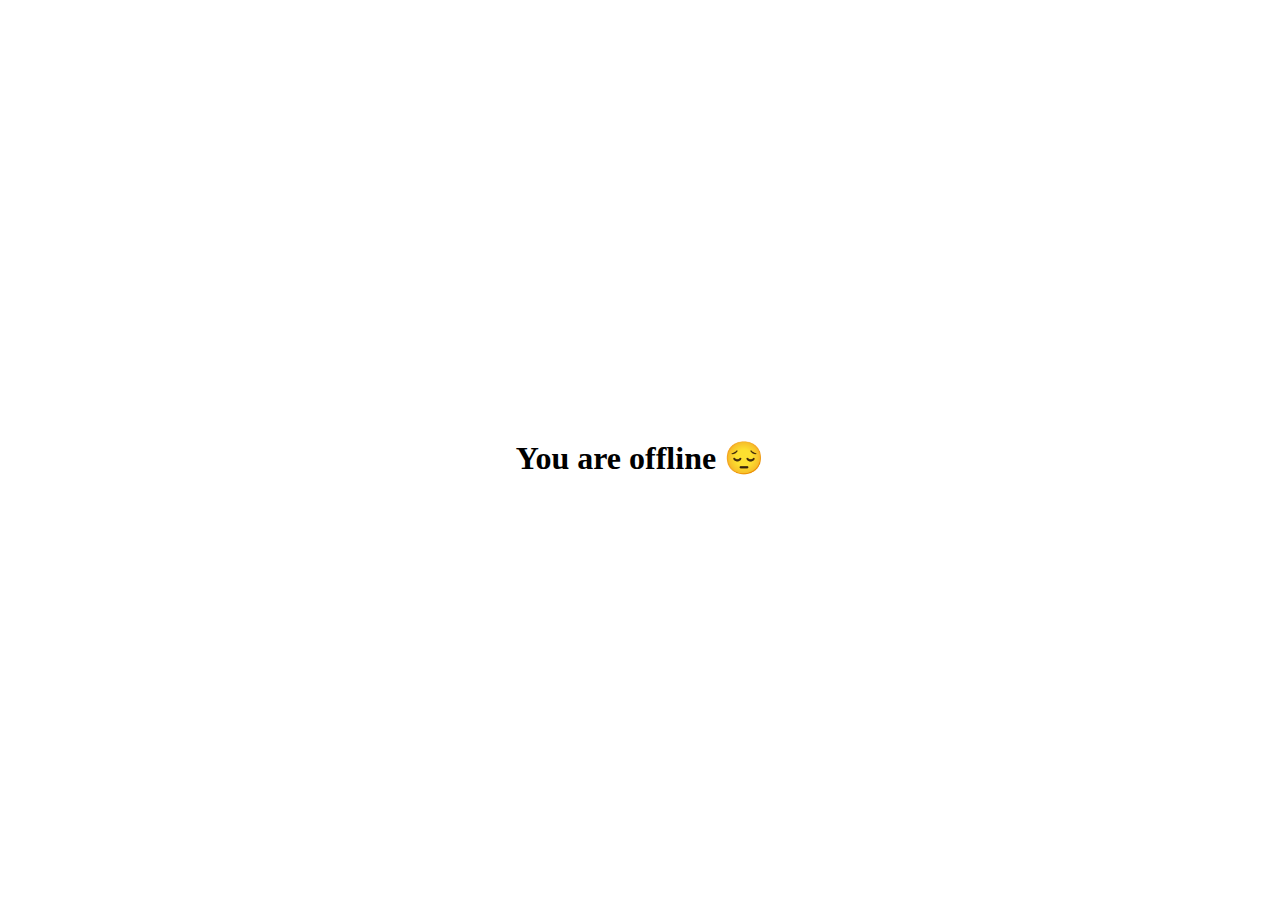
<file: offline.html>
<html lang="en">
<head>
    <meta charset="UTF-8">
    <meta http-equiv="X-UA-Compatible" content="IE=edge">
    <meta name="viewport" content="width=device-width, initial-scale=1.0">
    <title>Offline Page</title>
    <style>
        html, body {
            height: 100%;
        }

        body {
            display: flex;
            align-items: center;
            justify-content: center;
        }
    </style>
</head>
<body >
    <h1>You are offline <span>😔</span></h1>
</body>
</html>
</file>
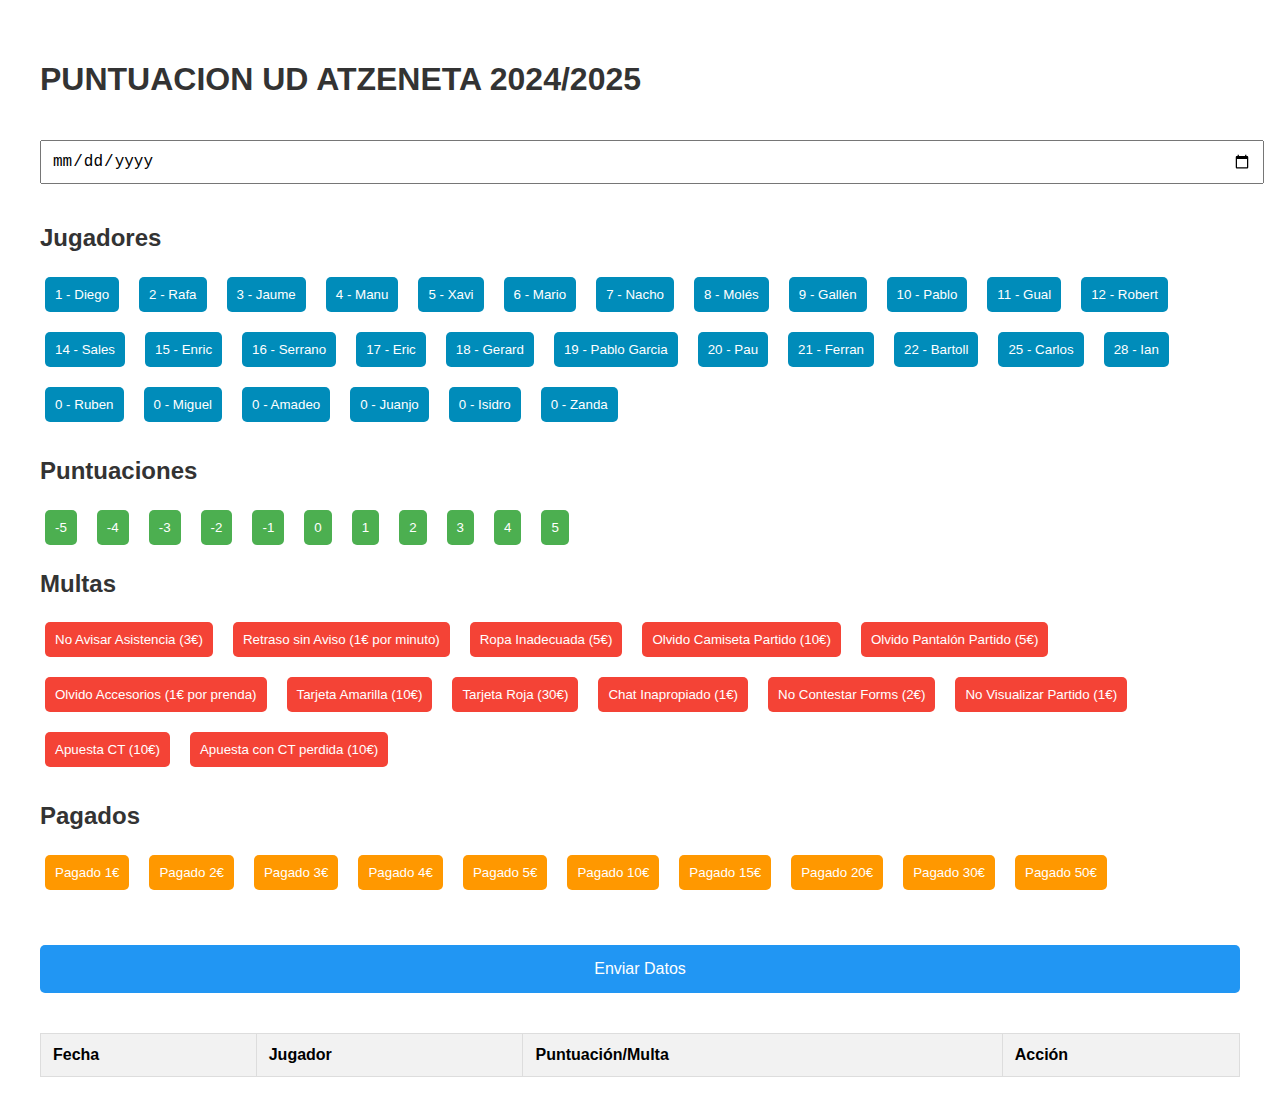
<file: puntuacionesudatzeneta.html>
<!DOCTYPE html>
<html lang="es">
<head>
    <meta charset="UTF-8">
    <meta name="viewport" content="width=device-width, initial-scale=1.0">
    <title>PUNTUACION / MULTAS UD ATZENETA 2024/2025</title>
    <link rel="stylesheet" href="https://cdnjs.cloudflare.com/ajax/libs/font-awesome/6.0.0-beta3/css/all.min.css">
    <style>
        body {
            font-family: Arial, sans-serif;
            margin: 0;
            padding: 20px;
            background-image: url('https://scontent-bcn1-1.cdninstagram.com/v/t39.30808-6/456731251_18013914140618740_328325437954135699_n.jpg?stp=dst-jpg_e35&efg=eyJ2ZW5jb2RlX3RhZyI6ImltYWdlX3VybGdlbi4xNDQweDE0NDAuc2RyLmYzMDgwOC5kZWZhdWx0X2ltYWdlIn0&_nc_ht=scontent-bcn1-1.cdninstagram.com&_nc_cat=104&_nc_ohc=guE5kJHZF6oQ7kNvgH6wSO1&_nc_gid=3469d06b51364c689386c904e6d680e4&edm=APoiHPcAAAAA&ccb=7-5&ig_cache_key=MzQ0MjYwODEwMzU2MTA0MTEyMw%3D%3D.3-ccb7-5&oh=00_AYBKUWvmWPboFhXnXL6coipoVvykGatOA3t4pbtTfnpwCg&oe=6711BCE9&_nc_sid=22de04');
            background-size: cover;
            background-attachment: fixed;
        }
        .contenido {
            background-color: rgba(255, 255, 255, 0.9);
            padding: 20px;
            border-radius: 10px;
            max-width: 1200px;
            margin: 0 auto;
        }
        .btn {
            padding: 10px;
            margin: 5px;
            border: none;
            cursor: pointer;
            border-radius: 5px;
            transition: background-color 0.3s;
        }
        .jugador-btn { background-color: #008CBA; color: white; }
        .jugador-btn.seleccionado { background-color: #45a049; }
        .puntuacion-btn { background-color: #4CAF50; color: white; }
        .multa-btn { background-color: #f44336; color: white; }
        .pagado-btn { background-color: #FF9800; color: white; }
        #enviar-datos {
            background-color: #2196F3;
            color: white;
            padding: 15px 20px;
            margin: 20px 0;
            font-size: 16px;
            width: 100%;
        }
        table {
            border-collapse: collapse;
            width: 100%;
            margin-top: 20px;
        }
        th, td {
            border: 1px solid #ddd;
            padding: 12px;
            text-align: left;
        }
        th { background-color: #f2f2f2; }
        #fecha-entrenamiento {
            margin: 20px 0;
            padding: 10px;
            font-size: 16px;
            width: 100%;
        }
        .borrar-btn {
            color: #f44336;
            cursor: pointer;
        }
        .section {
            margin-bottom: 30px;
        }
        h1, h2 {
            color: #333;
        }
        .btn-container {
            display: flex;
            flex-wrap: wrap;
            gap: 10px;
        }
    </style>
</head>
<body>
    <div class="contenido">
        <h1>PUNTUACION UD ATZENETA 2024/2025</h1>
        <input type="date" id="fecha-entrenamiento" required>

        <div id="jugadores" class="section">
            <h2>Jugadores</h2>
            <div class="btn-container"></div>
        </div>

        <div id="puntuaciones" class="section">
            <h2>Puntuaciones</h2>
            <div id="puntuaciones-botonera" class="btn-container"></div>
            <h2>Multas</h2>
            <div id="multas-botonera" class="btn-container"></div>
        </div>

        <div id="pagados" class="section">
            <h2>Pagados</h2>
            <div class="btn-container"></div>
        </div>

        <button id="enviar-datos" class="btn">Enviar Datos</button>

        <table id="tabla-puntuaciones">
            <thead>
                <tr>
                    <th>Fecha</th>
                    <th>Jugador</th>
                    <th>Puntuación/Multa</th>
                    <th>Acción</th>
                </tr>
            </thead>
            <tbody></tbody>
        </table>
    </div>

    <script>
        const jugadores = [
            { numero: 1, nombre: "Diego" },
            { numero: 2, nombre: "Rafa" },
            { numero: 3, nombre: "Jaume" },
            { numero: 4, nombre: "Manu" },
            { numero: 5, nombre: "Xavi" },
            { numero: 6, nombre: "Mario" },
            { numero: 7, nombre: "Nacho" },
            { numero: 8, nombre: "Molés" },
            { numero: 9, nombre: "Gallén" },
            { numero: 10, nombre: "Pablo" },
            { numero: 11, nombre: "Gual" },
            { numero: 12, nombre: "Robert" }, 
            { numero: 14, nombre: "Sales" },
            { numero: 15, nombre: "Enric" },
            { numero: 16, nombre: "Serrano" },
            { numero: 17, nombre: "Eric" },
            { numero: 18, nombre: "Gerard" },
            { numero: 19, nombre: "Pablo Garcia" },
            { numero: 20, nombre: "Pau" },
            { numero: 21, nombre: "Ferran" },
            { numero: 22, nombre: "Bartoll" },
            { numero: 25, nombre: "Carlos" },
            { numero: 28, nombre: "Ian" },
            { numero: 0, nombre: "Ruben" }, 
            { numero: 0, nombre: "Miguel" },
            { numero: 0, nombre: "Amadeo" },
            { numero: 0, nombre: "Juanjo" },
            { numero: 0, nombre: "Isidro" },
            { numero: 0, nombre: "Zanda" }
        ];

        const multasInfo = [
            { texto: 'No Avisar Asistencia (3€)', multa: 'Incumplimiento Aviso No Asistencia Entrenamiento - 3€' },
            { texto: 'Retraso sin Aviso (1€ por minuto)', multa: 'Incumplimiento horario - 1€' },
            { texto: 'Ropa Inadecuada (5€)', multa: 'Ropa deportiva no adecuada - 5€' },
            { texto: 'Olvido Camiseta Partido (10€)', multa: 'Olvido Camiseta Partido - 10€' },
            { texto: 'Olvido Pantalón Partido (5€)', multa: 'Olvido Pantalón Partido - 5€' },
            { texto: 'Olvido Accesorios (1€ por prenda)', multa: 'Olvido Accesorios - 1€' },
            { texto: 'Tarjeta Amarilla (10€)', multa: 'Tarjeta Amarilla - 10€' },
            { texto: 'Tarjeta Roja (30€)', multa: 'Tarjeta Roja - 30€' },
            { texto: 'Chat Inapropiado (1€)', multa: 'Intervención Fuera de Contexto - 1€' },
            { texto: 'No Contestar Forms (2€)', multa: 'Responsabilidad Individual: No Contestar Forms - 2€' },
            { texto: 'No Visualizar Partido (1€)', multa: 'No Visualizar Partido - 1€' },
            { texto: 'Apuesta CT (10€)', multa: 'Apuesta CT - 10€' },
            { texto: 'Apuesta con CT perdida (10€)', multa: 'Apuesta con CT perdida - 10€' }
        ];

        let jugadoresSeleccionados = [];

        document.addEventListener('DOMContentLoaded', function() {
            crearBotones('#jugadores .btn-container', jugadores, 'jugador-btn', (jugador, boton) => seleccionarJugador(jugador, boton));
            crearBotonesPuntuaciones();
            crearBotones('#multas-botonera', multasInfo, 'multa-btn', (info) => asignarMulta(info.multa));
            crearBotonesPagados();
            document.getElementById('enviar-datos').addEventListener('click', enviarDatos);
        });

        function crearBotones(containerId, items, className, onClick) {
            const container = document.querySelector(containerId);
            items.forEach(item => {
                const boton = document.createElement('button');
                boton.textContent = item.texto || `${item.numero} - ${item.nombre}`;
                boton.classList.add('btn', className);
                boton.onclick = () => onClick(item, boton);
                container.appendChild(boton);
            });
        }

        function seleccionarJugador(jugador, boton) {
            const index = jugadoresSeleccionados.findIndex(j => j.numero === jugador.numero);
            if (index > -1) {
                jugadoresSeleccionados.splice(index, 1);
                boton.classList.remove('seleccionado');
            } else {
                jugadoresSeleccionados.push(jugador);
                boton.classList.add('seleccionado');
            }
        }

        function crearBotonesPuntuaciones() {
            const puntuacionesDiv = document.getElementById('puntuaciones-botonera');
            for (let i = -5; i <= 5; i++) {
                const boton = document.createElement('button');
                boton.textContent = i;
                boton.classList.add('btn', 'puntuacion-btn');
                boton.onclick = () => asignarPuntuacion(i);
                puntuacionesDiv.appendChild(boton);
            }
        }

        function crearBotonesPagados() {
            const pagadosDiv = document.querySelector('#pagados .btn-container');
            [1, 2, 3, 4, 5, 10, 15, 20, 30, 50].forEach(monto => {
                const boton = document.createElement('button');
                boton.classList.add('btn', 'pagado-btn');
                boton.textContent = `Pagado ${monto}€`;
                boton.onclick = () => asignarPago(monto);
                pagadosDiv.appendChild(boton);
            });
        }

        function validarSeleccion() {
            const fechaEntrenamiento = document.getElementById('fecha-entrenamiento').value;
            if (!fechaEntrenamiento) {
                alert('Por favor, selecciona una fecha de entrenamiento.');
                return false;
            }
            if (jugadoresSeleccionados.length === 0) {
                alert('Por favor, selecciona al menos un jugador.');
                return false;
            }
            return true;
        }

        function asignarPuntuacion(puntuacion) {
            if (validarSeleccion()) {
                agregarEntradaTabla(document.getElementById('fecha-entrenamiento').value, puntuacion);
            }
        }

        function asignarMulta(multa) {
            if (validarSeleccion()) {
                agregarEntradaTabla(document.getElementById('fecha-entrenamiento').value, multa);
            }
        }

        function asignarPago(monto) {
            if (validarSeleccion()) {
                agregarEntradaTabla(document.getElementById('fecha-entrenamiento').value, `Pagado ${monto}€`);
            }
        }

        function agregarEntradaTabla(fecha, valor) {
            const tabla = document.querySelector('#tabla-puntuaciones tbody');
            jugadoresSeleccionados.forEach(jugador => {
                const fila = tabla.insertRow();
                fila.insertCell().textContent = fecha;
                fila.insertCell().textContent = `${jugador.numero} - ${jugador.nombre}`;
                fila.insertCell().textContent = valor;
                const celdaAccion = fila.insertCell();
                celdaAccion.innerHTML = '<i class="fas fa-trash-alt borrar-btn"></i>';
                celdaAccion.querySelector('.borrar-btn').onclick = () => fila.remove();
            });
            jugadoresSeleccionados = [];
            document.querySelectorAll('.jugador-btn').forEach(btn => btn.classList.remove('seleccionado'));
        }

        function enviarDatos() {
            const datosTabla = Array.from(document.querySelectorAll('#tabla-puntuaciones > tbody > tr')).map(fila => {
                const celdas = fila.querySelectorAll('td');
                return [celdas[0].textContent.trim(), celdas[1].textContent.trim(), celdas[2].textContent.trim()];
            }).filter(datos => datos.every(dato => dato));

            if (datosTabla.length === 0) {
                alert('No hay datos válidos para enviar.');
                return;
            }

            const matchData = { datosTabla: datosTabla };

            console.log('Datos enviados:', JSON.stringify(matchData));

            fetch('https://hook.eu2.make.com/eb31gk8bbzrhrbr4jit7sl62egcrg6rc', {
                method: 'POST',
                headers: { 'Content-Type': 'application/json' },
                body: JSON.stringify(matchData)
            })
            .then(response => {
                if(response.ok) {
                    alert('Datos enviados con éxito!');
                    // Opcionalmente, limpiar la tabla después de enviar
                    document.querySelector('#tabla-puntuaciones tbody').innerHTML = '';
                }
            })
            .catch((error) => {
                console.log('Error:', error);
                alert('Hubo un error al enviar los datos. Por favor, inténtalo de nuevo.');
            });
        }
    </script>
</body>
</html>
</file>
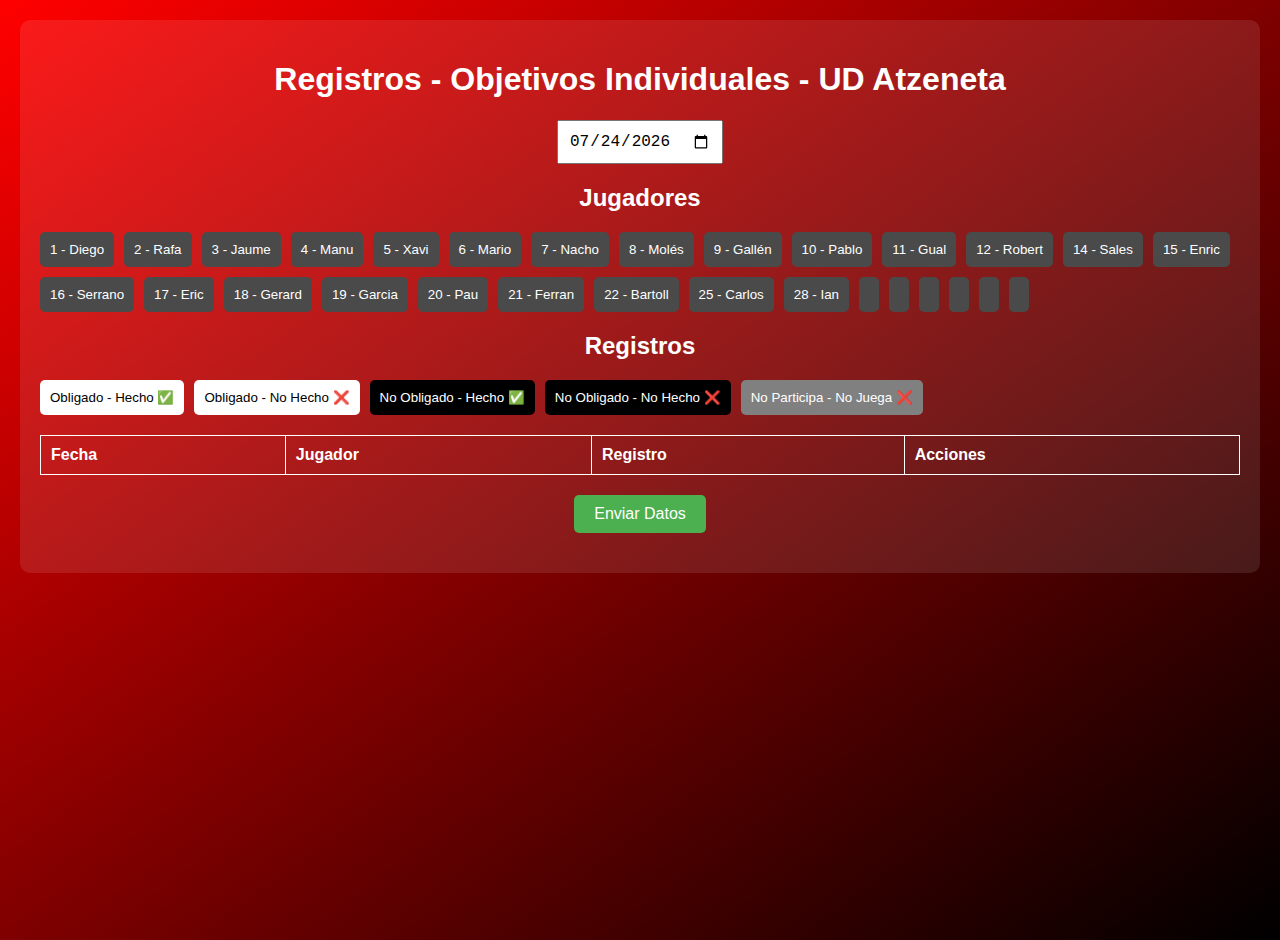
<file: registrosobjetivosindividuales.html>
<!DOCTYPE html>
<html lang="es">
<head>
    <meta charset="UTF-8">
    <meta name="viewport" content="width=device-width, initial-scale=1.0">
    <title>Registros - Objetivos Individuales - UD Atzeneta</title>
    <style>
        body, html {
            margin: 0;
            padding: 0;
            min-height: 100vh;
            font-family: Arial, sans-serif;
        }
        body {
            background: linear-gradient(to bottom right, #ff0000, #000000);
            color: white;
            padding: 20px;
        }
        .container {
            max-width: 1200px;
            margin: 0 auto;
            background-color: rgba(255, 255, 255, 0.1);
            padding: 20px;
            border-radius: 10px;
        }
        h1, h2 {
            text-align: center;
        }
        .jugadores-container, .registros-container {
            display: flex;
            flex-wrap: wrap;
            gap: 10px;
            margin-bottom: 20px;
        }
        button {
            padding: 10px;
            border: none;
            border-radius: 5px;
            cursor: pointer;
            transition: background-color 0.3s;
        }
        .jugador-btn {
            background-color: #4a4a4a;
            color: white;
        }
        .jugador-btn.seleccionado {
            background-color: #ff0000;
        }
        .registro-btn {
            color: black;
        }
        .registro-btn.seleccionado {
            outline: 2px solid #ffff00;
        }
        .blanco {
            background-color: white;
        }
        .negro {
            background-color: black;
            color: white;
        }
        .gris {
            background-color: #808080;
            color: white;
        }
        table {
            width: 100%;
            border-collapse: collapse;
            margin-top: 20px;
        }
        th, td {
            border: 1px solid white;
            padding: 10px;
            text-align: left;
        }
        #enviar-datos {
            display: block;
            margin: 20px auto;
            padding: 10px 20px;
            background-color: #4CAF50;
            color: white;
            font-size: 16px;
        }
        #fecha-selector {
            display: block;
            margin: 20px auto;
            padding: 10px;
            font-size: 16px;
        }
        .borrar-btn {
            background-color: #ff4444;
            color: white;
            padding: 5px 10px;
        }
    </style>
</head>
<body>
    <div class="container">
        <h1>Registros - Objetivos Individuales - UD Atzeneta</h1>

        <input type="date" id="fecha-selector">

        <h2>Jugadores</h2>
        <div id="jugadores-container" class="jugadores-container"></div>

        <h2>Registros</h2>
        <div id="registros-container" class="registros-container"></div>

        <table id="tabla-registros">
            <thead>
                <tr>
                    <th>Fecha</th>
                    <th>Jugador</th>
                    <th>Registro</th>
                    <th>Acciones</th>
                </tr>
            </thead>
            <tbody></tbody>
        </table>

        <button id="enviar-datos">Enviar Datos</button>
    </div>

    <script>
        const jugadores = [
            { numero: 1, nombre: "Diego" },
            { numero: 2, nombre: "Rafa" },
            { numero: 3, nombre: "Jaume" },
            { numero: 4, nombre: "Manu" },
            { numero: 5, nombre: "Xavi" },
            { numero: 6, nombre: "Mario" },
            { numero: 7, nombre: "Nacho" },
            { numero: 8, nombre: "Molés" },
            { numero: 9, nombre: "Gallén" },
            { numero: 10, nombre: "Pablo" },
            { numero: 11, nombre: "Gual" },
            { numero: 12, nombre: "Robert" }, 
            { numero: 14, nombre: "Sales" },
            { numero: 15, nombre: "Enric" },
            { numero: 16, nombre: "Serrano" },
            { numero: 17, nombre: "Eric" },
            { numero: 18, nombre: "Gerard" },
            { numero: 19, nombre: "Garcia" },
            { numero: 20, nombre: "Pau" },
            { numero: 21, nombre: "Ferran" },
            { numero: 22, nombre: "Bartoll" },
            { numero: 25, nombre: "Carlos" },
            { numero: 28, nombre: "Ian" },
            { numero: 0, nombre: "Ruben" }, 
            { numero: 0, nombre: "Miguel" },
            { numero: 0, nombre: "Amadeo" },
            { numero: 0, nombre: "Juanjo" },
            { numero: 0, nombre: "Isidro" },
            { numero: 0, nombre: "Zanda" }
        ];

        const registros = [
            { texto: "Obligado - Hecho ✅", clase: "blanco" },
            { texto: "Obligado - No Hecho ❌", clase: "blanco" },
            { texto: "No Obligado - Hecho ✅", clase: "negro" },
            { texto: "No Obligado - No Hecho ❌", clase: "negro" },
            { texto: "No Participa - No Juega ❌", clase: "gris" }
        ];

        let jugadorSeleccionado = null;
        let registroSeleccionado = null;

        function crearBotones(containerID, items, className, onClick) {
            const container = document.getElementById(containerID);
            items.forEach(item => {
                const boton = document.createElement('button');
                boton.textContent = item.numero ? `${item.numero} - ${item.nombre}` : item.texto;
                boton.classList.add(className);
                if (item.clase) boton.classList.add(item.clase);
                boton.onclick = () => onClick(item, boton);
                container.appendChild(boton);
            });
        }

        function seleccionarJugador(jugador, boton) {
            if (jugadorSeleccionado) {
                document.querySelector('.jugador-btn.seleccionado').classList.remove('seleccionado');
            }
            jugadorSeleccionado = jugador === jugadorSeleccionado ? null : jugador;
            if (jugadorSeleccionado) {
                boton.classList.add('seleccionado');
            }
        }

        function seleccionarRegistro(registro, boton) {
            if (registroSeleccionado) {
                document.querySelector('.registro-btn.seleccionado').classList.remove('seleccionado');
            }
            registroSeleccionado = registro === registroSeleccionado ? null : registro;
            if (registroSeleccionado) {
                boton.classList.add('seleccionado');
            }
            if (jugadorSeleccionado && registroSeleccionado) {
                agregarRegistro();
            }
        }

        function borrarFila(fila) {
            fila.remove();
        }

        function agregarRegistro() {
            const fechaSeleccionada = document.getElementById('fecha-selector').value;
            if (!fechaSeleccionada) {
                alert('Por favor, selecciona una fecha');
                return;
            }

            const tabla = document.querySelector('#tabla-registros tbody');
            const fila = tabla.insertRow();
            fila.insertCell().textContent = fechaSeleccionada;
            fila.insertCell().textContent = `${jugadorSeleccionado.numero} - ${jugadorSeleccionado.nombre}`;
            fila.insertCell().textContent = registroSeleccionado.texto;
            
            const celdaAcciones = fila.insertCell();
            const botonBorrar = document.createElement('button');
            botonBorrar.textContent = '🗑️ Borrar';
            botonBorrar.classList.add('borrar-btn');
            botonBorrar.onclick = () => borrarFila(fila);
            celdaAcciones.appendChild(botonBorrar);

            jugadorSeleccionado = null;
            registroSeleccionado = null;
            document.querySelector('.jugador-btn.seleccionado').classList.remove('seleccionado');
            document.querySelector('.registro-btn.seleccionado').classList.remove('seleccionado');
        }

        function enviarDatos() {
            const filas = document.querySelectorAll('#tabla-registros tbody tr');
            const datosTabla = Array.from(filas).map(fila => ({
                fecha: fila.cells[0].textContent,
                jugador: fila.cells[1].textContent,
                registro: fila.cells[2].textContent
            }));

            if (datosTabla.length === 0) {
                alert('No hay datos para enviar');
                return;
            }

            fetch('https://hook.eu2.make.com/yjbms4w6y8fos7qso5kksgx3t3lgljeb', {
                method: 'POST',
                headers: { 'Content-Type': 'application/json' },
                body: JSON.stringify({ datosTabla })
            })
            .then(response => {
                if (response.ok) {
                    alert('Datos enviados con éxito');
                    document.querySelector('#tabla-registros tbody').innerHTML = '';
                } else {
                    throw new Error('Error en la respuesta del servidor');
                }
            })
            .catch(error => {
                console.error('Error al enviar datos:', error);
                alert('Error al enviar los datos. Por favor, inténtalo de nuevo.');
            });
        }

        crearBotones('jugadores-container', jugadores, 'jugador-btn', seleccionarJugador);
        crearBotones('registros-container', registros, 'registro-btn', seleccionarRegistro);
        document.getElementById('enviar-datos').addEventListener('click', enviarDatos);

        // Establecer la fecha de hoy como valor predeterminado
        const hoy = new Date().toISOString().split('T')[0];
        document.getElementById('fecha-selector').value = hoy;
    </script>
</body>
</html>
</file>
